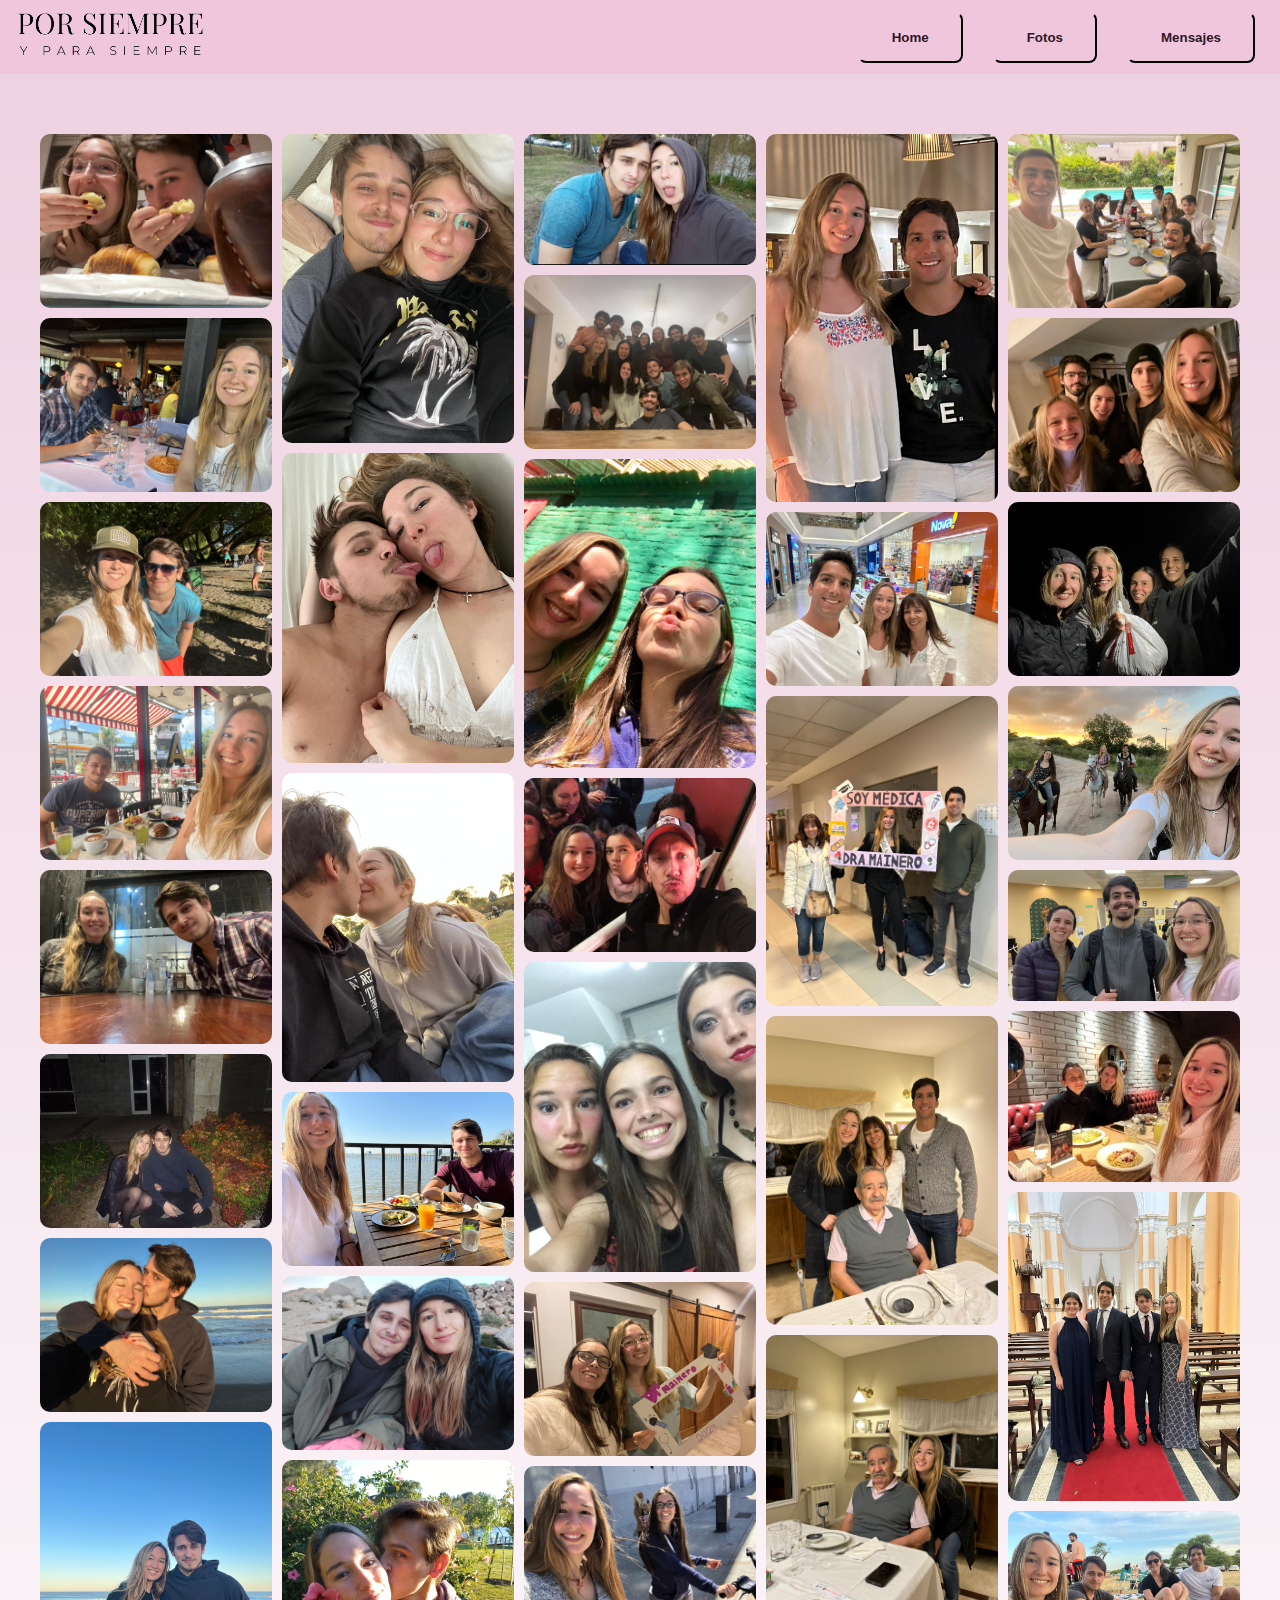
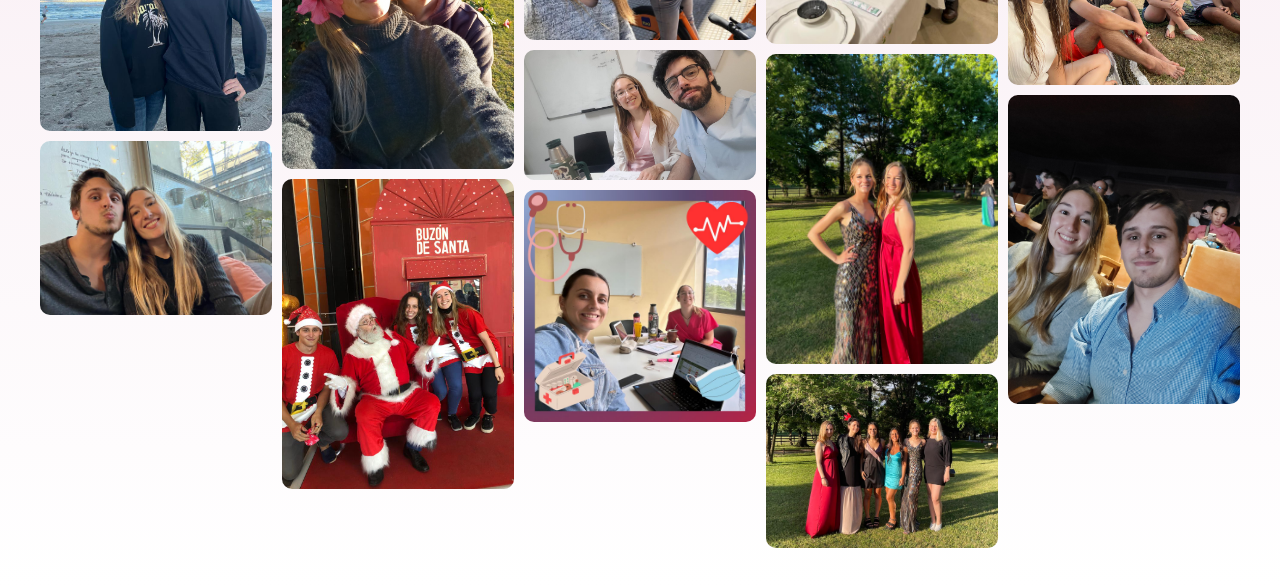
<file: fotos.html>
<!DOCTYPE html>
<html lang="es">
<head>
    <meta charset="UTF-8">
    <meta name="viewport" content="width=device-width, initial-scale=1.0">
    <title>Fotos</title>
    <link rel="website icon" type="png"
        href="V-photoaidcom-invert-removebg-preview(1).png">
    <link rel="stylesheet" href="styles.css"> <!-- Enlace al archivo CSS -->
</head>
<body>
    <!-- Barra de Navegación -->
    <nav>
        <div class="logo-container">
            <a href="index.html">
                <img src="Por_siempre-removebg-preview.png" alt="Logo" class="logo">
            </a>
        </div>
        <ul>
            
            <li><button class="btn" onclick="window.location.href='index.html'">Home</button></li>
            <li><button class="btn" onclick="window.location.href='fotos.html'">Fotos</button></li>
            <li><button class="btn" onclick="window.location.href='mensajes.html'">Mensajes</button></li>
        </ul>
    </nav>
    
    <!-- Contenido de la sección Fotos -->
    <section id="fotos">
        <!-- <h1 class="custom-title">Fotos</h1> -->
        <div class="main-content">
            <div class="grid">
                <img src="Imagenes\IMG-20231117-WA0013.jpg" alt="Foto 1" class="responsive-image">
                <img src="Imagenes\IMG-20231203-WA0013.jpg" alt="Foto 2" class="responsive-image">
                <img src="Imagenes\IMG-20231229-WA0058.jpg" alt="Foto 3" class="responsive-image">
                <img src="Imagenes\IMG-20240128-WA0006 (1).jpg" alt="Foto 4" class="responsive-image">
                <img src="Imagenes\IMG-20230909-WA0034.jpg" alt="Foto 5" class="responsive-image">
                <img src="Imagenes\IMG-20230723-WA0002.jpg" alt="Foto 6" class="responsive-image">
                <img src="Imagenes\IMG-20230526-WA0028.jpg" alt="Foto 7" class="responsive-image">
                <img src="Imagenes\IMG-20230526-WA0011.jpg" alt="Foto 8" class="responsive-image">
                <img src="Imagenes\IMG-20230513-WA0018.jpg" alt="Foto 9" class="responsive-image">
                <img src="Imagenes\IMG-20230505-WA0040.jpg" alt="Foto 10" class="responsive-image">
                <img src="Imagenes\IMG-20230304-WA0005.jpg" alt="Foto 11" class="responsive-image">
                <img src="Imagenes\IMG-20220619-WA0011.jpg" alt="Foto 12" class="responsive-image">
                <img src="Imagenes\IMG-20220813-WA0030.jpg" alt="Foto 13" class="responsive-image">
                <img src="Imagenes\20240103_212549 (1).jpg" alt="Foto 14" class="responsive-image">
                <img src="Imagenes\20220515_171044.jpg" alt="Foto 15" class="responsive-image">
                <img src="Imagenes\IMG-20211217-WA0031.jpg" alt="Foto 16" class="responsive-image">
                <img src="Imagenes\Screenshot_20220905-180819_WhatsApp.jpg" alt="Foto 17" class="responsive-image">
                <img src="Imagenes\IMG-20230520-WA0001.jpg" alt="Foto 18" class="responsive-image">
                <img src="Imagenes\Imagen de WhatsApp 2024-09-04 a las 14.30.28_8aa7cbb8.jpg" alt="Foto" class="responsive-image">
                <img src="Imagenes\Imagen de WhatsApp 2024-09-04 a las 14.30.28_31b773c1.jpg" alt="Foto" class="responsive-image">
                <img src="Imagenes\Imagen de WhatsApp 2024-09-04 a las 14.30.28_203aaa14.jpg" alt="Foto" class="responsive-image">
                <img src="Imagenes\Imagen de WhatsApp 2024-09-04 a las 14.30.28_903a24ec.jpg" alt="Foto" class="responsive-image">
                <img src="Imagenes\Imagen de WhatsApp 2024-09-04 a las 14.30.28_bc7464af.jpg" alt="Foto" class="responsive-image">
                <img src="Imagenes\Imagen de WhatsApp 2024-09-04 a las 13.54.22_9f7fd0b4.jpg" alt="Foto" class="responsive-image">
                <img src="Imagenes\Imagen de WhatsApp 2024-09-04 a las 16.01.28_4ce2e9aa.jpg" alt="Foto" class="responsive-image">
                <img src="Imagenes\Imagen de WhatsApp 2024-09-05 a las 08.41.05_a87ca24f.jpg" alt="Foto" class="responsive-image">
                <img src="Imagenes\Imagen de WhatsApp 2024-09-05 a las 08.41.05_5ce4b72b.jpg" alt="Foto" class="responsive-image">
                <img src="Imagenes\Imagen de WhatsApp 2024-09-05 a las 09.03.16_bfc42aac.jpg" alt="Foto" class="responsive-image">
                <img src="Imagenes\Imagen de WhatsApp 2024-09-05 a las 09.58.26_ce920f2d.jpg" alt="Foto" class="responsive-image">
                <img src="Imagenes\Imagen de WhatsApp 2024-09-05 a las 08.41.06_ba74f694.jpg" alt="Foto" class="responsive-image">
                <img src="Imagenes\Imagen de WhatsApp 2024-09-06 a las 12.10.36_3692a77a.jpg" alt="Foto" class="responsive-image">
                <img src="Imagenes\Imagen de WhatsApp 2024-09-06 a las 12.10.43_d3f77b38.jpg" alt="Foto" class="responsive-image">
                <img src="Imagenes\IMG-20221116-WA0024.jpg" alt="Foto" class="responsive-image">
                <img src="Imagenes\IMG-20220618-WA0002.jpg" alt="Foto" class="responsive-image">
                <img src="Imagenes\IMG-20230318-WA0003.jpg" alt="Foto" class="responsive-image">
                <img src="Imagenes\IMG-20230317-WA0020.jpg" alt="Foto" class="responsive-image">
                <img src="Imagenes\Imagen de WhatsApp 2024-09-08 a las 15.08.26_ff4bc7fe.jpg" alt="Foto" class="responsive-image">
                <img src="Imagenes\IMG-20240129-WA0011.jpg" alt="Foto" class="responsive-image">
                <img src="Imagenes\IMG-20221121-WA0096.jpg" alt="Foto" class="responsive-image">
                <img src="Imagenes\IMG-20221121-WA0027.jpg" alt="Foto" class="responsive-image">
                <img src="Imagenes\20240804_200359.jpg" alt="Foto" class="responsive-image">
                <!-- <img src= alt="Foto" class="responsive-image"> -->
                
            </div>
        </div>
    </section>

    <script src="scripts.js"></script> <!-- Enlace al archivo JavaScript -->
</body>
</html>
</file>
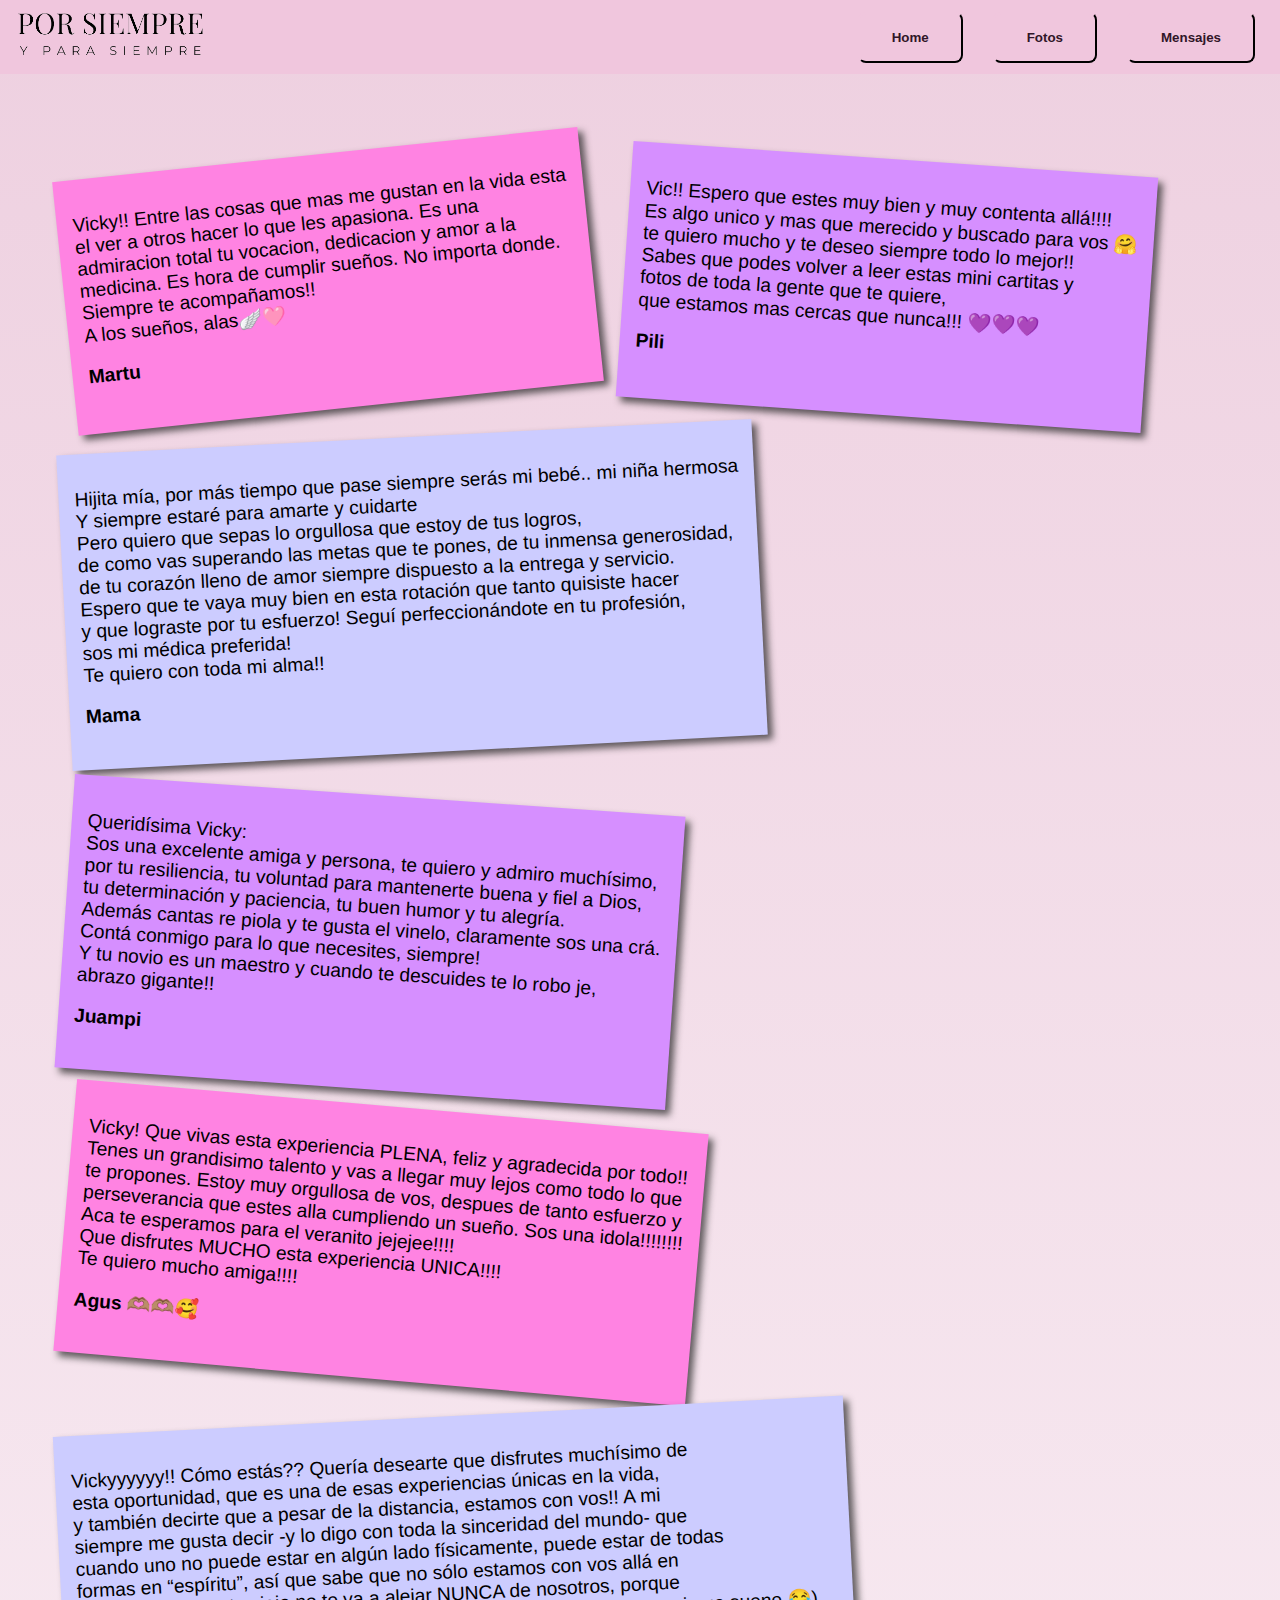
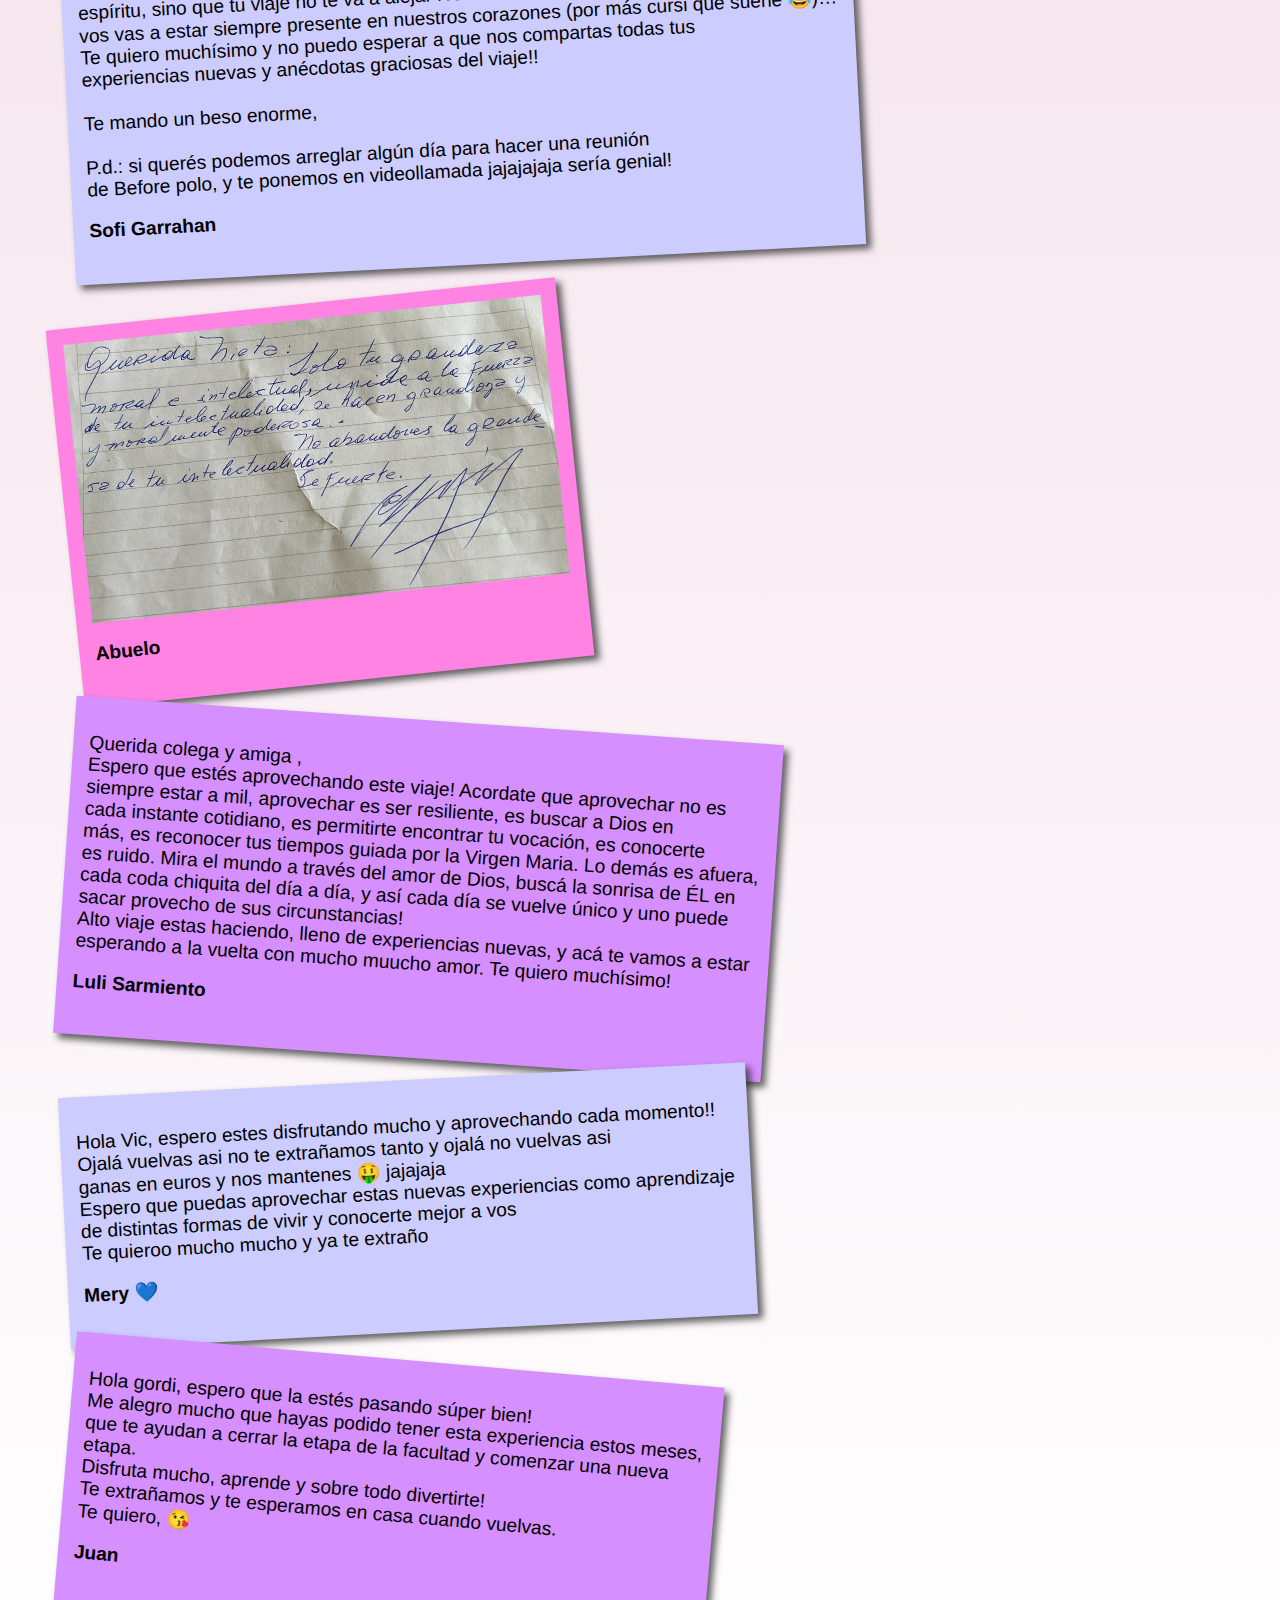
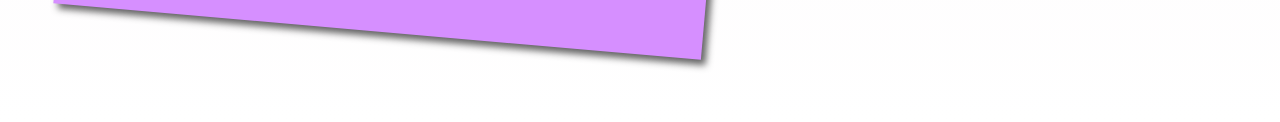
<file: mensajes.html>
<!DOCTYPE html>
<html lang="es">
<head>
    <meta charset="UTF-8">
    <meta name="viewport" content="width=device-width, initial-scale=1.0">
    <title>Mensajes</title>
    <link rel="website icon" type="png"
        href="V-photoaidcom-invert-removebg-preview(1).png">
    <link rel="stylesheet" href="styles.css"> <!-- Enlace al archivo CSS -->
</head>
<body>
    <!-- Barra de Navegación -->
    <nav>
        <div class="logo-container">
            <a href="index.html">
                <img src="Por_siempre-removebg-preview.png" alt="Logo" class="logo">
            </a>
        </div>
        <ul>
            
            <li><button class="btn" onclick="window.location.href='index.html'">Home</button></li>
            <li><button class="btn" onclick="window.location.href='fotos.html'">Fotos</button></li>
            <li><button class="btn" onclick="window.location.href='mensajes.html'">Mensajes</button></li>
        </ul>
    </nav>

    <ol>
        <li>
          <a href="#">
            <p>Vicky!! Entre las cosas que mas me gustan en la vida esta
              <br>el ver a otros hacer lo que les apasiona. Es una
              <br>admiracion total tu vocacion, dedicacion y amor a la
              <br>medicina. Es hora de cumplir sueños. No importa donde.
              <br>Siempre te acompañamos!! 
              <br>A los sueños, alas🪽🩷
              <h2>Martu</h2>
            </p>
          </a>
        </li>
        <li>
          <a href="#">
            <p>Vic!! Espero que estes muy bien y muy contenta allá!!!! 
              <br>Es algo unico y mas que merecido y buscado para vos 🤗
              <br>te quiero mucho y te deseo siempre todo lo mejor!! 
              <br>Sabes que podes volver a leer estas mini cartitas y 
              <br>fotos de toda la gente que te quiere, 
              <br>que estamos mas cercas que nunca!!! 💜💜💜
              <h2>Pili</h2>
            </p>
          </a>
        </li>
        <li>
          <a href="#">
            <p>Hijita mía, por más tiempo que pase siempre serás mi bebé.. mi niña hermosa
              <br>Y siempre estaré para amarte y cuidarte
              <br>Pero quiero que sepas lo orgullosa que estoy de tus logros, 
              <br>de como vas superando las metas que te pones, de tu inmensa generosidad, 
              <br>de tu corazón lleno de amor siempre dispuesto a la entrega y servicio.
              <br>Espero que te vaya muy bien en esta rotación que tanto quisiste hacer
              <br>y que lograste por tu esfuerzo! Seguí perfeccionándote en tu profesión, 
              <br>sos mi médica preferida!
              <br>Te quiero con toda mi alma!!</p>
            <h2>Mama</h2>
          </a>
        </li>
        <li>
          <a href="#">
            <p>Queridísima Vicky:
              <br>Sos una excelente amiga y persona, te quiero y admiro muchísimo, 
              <br>por tu resiliencia, tu voluntad para mantenerte buena y fiel a Dios,
              <br>tu determinación y paciencia, tu buen humor y tu alegría. 
              <br>Además cantas re piola y te gusta el vinelo, claramente sos una crá. 
              <br>Contá conmigo para lo que necesites, siempre! 
              <br>Y tu novio es un maestro y cuando te descuides te lo robo je, 
              <br>abrazo gigante!!</p>
            <h2>Juampi</h2>
          </a>
        </li>
        <li>
          <a href="#">
            <p>Vicky! Que vivas esta experiencia PLENA, feliz y agradecida por todo!!
              <br>Tenes un grandisimo talento y vas a llegar muy lejos como todo lo que 
              <br>te propones. Estoy muy orgullosa de vos, despues de tanto esfuerzo y 
              <br>perseverancia que estes alla cumpliendo un sueño. Sos una idola!!!!!!!! 
              <br>Aca te esperamos para el veranito jejejee!!!! 
              <br>Que disfrutes MUCHO esta experiencia UNICA!!!! 
              <br>Te quiero mucho amiga!!!!
            </p>
            <h2>Agus 🫶🏽🫶🏽🥰</h2>
          </a>
        </li>
        <li>
          <a href="#">
            <p>Vickyyyyyy!! Cómo estás?? Quería desearte que disfrutes muchísimo de 
              <br>esta oportunidad, que es una de esas experiencias únicas en la vida, 
              <br>y también decirte que a pesar de la distancia, estamos con vos!! A mi 
              <br>siempre me gusta decir -y lo digo con toda la sinceridad del mundo- que 
              <br>cuando uno no puede estar en algún lado físicamente, puede estar de todas 
              <br>formas en “espíritu”, así que sabe que no sólo estamos con vos allá en 
              <br>espíritu, sino que tu viaje no te va a alejar NUNCA de nosotros, porque 
              <br>vos vas a estar siempre presente en nuestros corazones (por más cursi que suene 😂)…
              <br>Te quiero muchísimo y no puedo esperar a que nos compartas todas tus 
              <br>experiencias nuevas y anécdotas graciosas del viaje!!
              <br>
              <br>Te mando un beso enorme,
              <br>
              <br>P.d.: si querés podemos arreglar algún día para hacer una reunión 
              <br>de Before polo, y te ponemos en videollamada jajajajaja sería genial!
            </p>
            <h2>Sofi Garrahan</h2>
          </a>
        </li>
        <li>
          <a href="#">
            <img src="Imagen de WhatsApp 2024-09-08 a las 14.17.25_4b57b145.jpg" alt="Foto"  width="480" height="280">
            <h2>Abuelo</h2>
          </a>
        </li>
        <li>
          <a href="#">
            <p>Querida colega y amiga ,
              <br>Espero que estés aprovechando este viaje! Acordate que aprovechar no es
              <br>siempre estar a mil, aprovechar es ser resiliente, es buscar a Dios en 
              <br>cada instante cotidiano, es permitirte encontrar tu vocación, es conocerte 
              <br>más, es reconocer tus tiempos guiada por la Virgen Maria. Lo demás es afuera, 
              <br>es ruido. Mira el mundo a través del amor de Dios, buscá la sonrisa de ÉL en 
              <br>cada coda chiquita del día a día, y así cada día se vuelve único y uno puede 
              <br>sacar provecho de sus circunstancias!
              <br>Alto viaje estas haciendo, lleno de experiencias nuevas, y acá te vamos a estar 
              <br>esperando a la vuelta con mucho muucho amor. Te quiero muchísimo!
            </p>
            <h2>Luli Sarmiento</h2>
          </a>
        </li>
        <li>
          <a href="#">
            <p>Hola Vic, espero estes disfrutando mucho y aprovechando cada momento!! 
              <br>Ojalá vuelvas asi no te extrañamos tanto y ojalá no vuelvas asi 
              <br>ganas en euros y nos mantenes 🤑 jajajaja
              <br>Espero que puedas aprovechar estas nuevas experiencias como aprendizaje 
              <br>de distintas formas de vivir y conocerte mejor a vos 
              <br>Te quieroo mucho mucho y ya te extraño
              </p>
            <h2>Mery 💙</h2>
          </a>
        </li>
        <li>
          <a href="#">
            <p>Hola gordi, espero que la estés pasando súper bien! 
              <br>Me alegro mucho que hayas podido tener esta experiencia estos meses, 
              <br>que te ayudan a cerrar la etapa de la facultad y comenzar una nueva 
              <br>etapa.
              <br>Disfruta mucho, aprende y sobre todo divertirte!
              <br>Te extrañamos y te esperamos en casa cuando vuelvas.
              <br>Te quiero, 😘
              </p>
            <h2>Juan</h2>
          </a>
        </li>
        <!-- <li>
          <a href="#">
            <p>Text Content #8</p>
            <h2>Title #1</h2>
          </a>
        </li> -->
    </ol>

    <script src="scripts.js"></script> <!-- Enlace al archivo JavaScript -->
</body>
</html>
</file>
<file: styles.css>
body {
    font-family: 'Arial', sans-serif;
    /*background-color: #eed0e0; /* Color de fondo cálido */ /*color martu: #eed0e0*/
    background: linear-gradient(to bottom, #eed0e0, #ffffff);
    color: #333;
    margin: 0;
    padding: 0;
}

@import url('https://fonts.googleapis.com/css2?family=Playfair+Display:wght@700&display=swap');

.hero {
  position: relative;
  width: 100%;
  height: 100vh;
  background-size: cover;
  background-position: center;
  border-radius: 10px;
}

/* Estilos para el contenedor del carrusel */
.carousel {
  position: absolute;
  top: 0;
  left: 0;
  width: 100%;
  height: 100%;
  z-index: -1; /* Envía el carrusel al fondo */
  overflow: hidden; /* Para que solo se vea una imagen a la vez */
}

/* Estilos para las imágenes del carrusel */
.carousel-images {
  display: flex;
  height: 100%;
  transition: transform 0.5s ease-in-out;
}

.slide {
  min-width: 100%; /* Cada imagen ocupa el 100% del ancho del contenedor */
  height: 100%;
  background-size: cover;
  background-position: center;
}

/* Botones para navegar el carrusel */
.prev, .next {
  position: absolute;
  top: 50%;
  transform: translateY(-50%);
  background-color: rgba(0, 0, 0, 0.5);
  color: white;
  border: none;
  padding: 10px;
  cursor: pointer;
  z-index: 2; /* Para que los botones se superpongan a las imágenes */
}

.prev {
  left: 10px;
}

.next {
  right: 10px;
}

/* Estilos para la animación del carrusel */
.carousel-images.active {
  transition: transform 0.5s ease-in-out;
}


.archivo-black-regular {
  font-family: "Archivo Black", sans-serif;
  z-index: 1;
  font-weight: 400;
  font-style: normal;
  font-optical-sizing: auto;
  font-variation-settings:
    "SOFT" 0,
    "WONK" 0;
  color: #311628;
  /*-webkit-text-stroke: 1px rgb(123, 123, 123); /* Grosor y color del borde */
  letter-spacing: 2px;
  margin-bottom: 20px;
  position: absolute;
  top: 20%;
  left: 7%;
}

h1.archivo-black-regular {
  font-size: 5rem;
  line-height: 1.2;
}

.custom-title {
  font-family: "Archivo Black", sans-serif;
  font-weight: 400;
  color: #333;
  text-transform: uppercase;
  letter-spacing: 2px;
  margin-bottom: 20px;
}

h1.custom-title {
  font-size: 3rem;
  line-height: 1.2;
  color: #000000;
  text-shadow: 2px 2px 5px #ff9bd2;
}

h2.custom-title {
  font-size: 2.5rem;
  line-height: 1.3;
  color: #000000;
}


nav {
    background-color: #f0c6dd; /* Color de barra de navegación */ /*color martu: #f4b6d6*/
    padding: 10px;
    text-align: center;
    display: flex;
    align-items: center; /* Alinea verticalmente al centro */
    justify-content: space-between; /* Distribuye el espacio entre el logo y los botones */
}

/* Estilos del contenedor del logo */
.logo-container {
  display: flex;
  align-items: center; /* Centra el logo verticalmente */
}

/* Estilos del logo */
.logo {
  height: 50px; /* Altura del logo; ajusta según sea necesario */
  cursor: pointer; /* Cambia el cursor a una mano al pasar sobre el logo */
}

nav ul {
    list-style: none;
    padding: 0;
    margin: 0;
    display: flex;
    justify-content: right;
}

nav ul li {
    margin: 0 15px;
}

/* Estilos para los botones adaptados */
.btn {
    padding: 1rem 2rem;
    font-weight: 700;
    background: #f0c6dd; /*color martu: #f4b6d6*/
    color: #311628;
    cursor: pointer;
    border-radius: 0.5rem;
    /*border-bottom: 2px solid blueviolet;
    border-right: 2px solid blueviolet;*/
    border-top: 2px solid #f0c6dd;
    border-left: 2px solid #f0c6dd;
    transition-duration: 1s;
    transition-property: border-top, border-left, border-bottom, border-right,
    box-shadow;
}

.btn:hover {
    border-top: 2px solid blueviolet;
    border-left: 2px solid blueviolet;
    border-bottom: 2px solid rgb(238, 103, 238);
    border-right: 2px solid rgb(238, 103, 238);
    box-shadow: rgba(240, 46, 170, 0.4) 5px 5px, rgba(240, 46, 170, 0.3) 10px 10px,
    rgba(240, 46, 170, 0.2) 15px 15px;
}

#home, #fotos, #mensajes {
    padding: 20px;
    margin-top: 20px;
}

.contador {
    display: flex;
    position: absolute;
    top: 55%;
    left: 60%;
    justify-content: center;
    gap: 20px;
    margin: 20px 0;
}

.tiempo {
    background-color: #311628;
    color: white;
    padding: 20px;
    border-radius: 10px;
    text-align: center;
    box-shadow: 0 4px 8px rgba(0, 0, 0, 0.1);
    transition: transform 0.3s ease;
}

.numero {
    font-size: 2.5em;
    font-weight: bold;
    display: block;
}

.etiqueta {
    font-size: 1em;
    text-transform: uppercase;
    margin-top: 5px;
}

.tiempo:hover {
    transform: scale(1.1); /* Animación al pasar el ratón */
}

@import url('https://fonts.googleapis.com/css2?family=Righteous&display=swap');

#mensaje-animado {
    font-family: 'Righteous', cursive;
    font-size: 2rem;
    color: #ff69b4;
    background-color: #fff;
    padding: 10px;
    border-radius: 10px;
    text-align: center;
    box-shadow: 0px 0px 20px rgba(0, 0, 0, 0.5);
    animation: parpadeo 1s infinite;
}

@keyframes parpadeo {
    0% { opacity: 1; }
    50% { opacity: 0.5; }
    100% { opacity: 1; }
}


.modern-card {
  max-width: 900px;
  margin: 20px auto;
  padding: 20px;
  background-color: #ffffff;
  border-radius: 15px;
  box-shadow: 0 4px 15px rgba(0, 0, 0, 0.1);
  font-family: "EB Garamond", serif;;
  color: #333;
  transition: transform 0.3s ease;
}
  
.modern-card:hover {
  transform: scale(1.02);
}
  
.card-title {
  font-size: 1.5em;
  font-weight: bold;
  color: #4a90e2;
  margin-bottom: 15px;
  text-align: center;
}
  
.card-content {
  font-size: 1.5em;
  line-height: 1.6;
  margin-bottom: 20px;
  text-indent: 40px;
  text-align: justify;
}

.card-footer {
  font-size: 0.9em;
  text-align: right;
  color: #666;
}
  
/* Responsiveness */
@media (max-width: 768px) {
  .modern-card {
    padding: 15px;
  }
  .card-title {
    font-size: 1.3em;
  }
  .card-content {
    font-size: 0.95em;
  }
  .card-footer {
    font-size: 0.85em;
  }
}
  
@media (max-width: 480px) {
  .modern-card {
    padding: 10px;
    margin: 10px;
  }
  .card-title {
    font-size: 1.1em;
  }
  .card-content {
    font-size: 0.9em;
  }
  .card-footer {
    font-size: 0.8em;
  }
}

.section-centrada {
  display: flex;               /* Activa Flexbox */
  flex-direction: column;       /* Alinea elementos verticalmente (columna) */
  justify-content: center;      /* Centra el contenido verticalmente */
  align-items: center;          /* Centra el contenido horizontalmente */
  height: 70vh;                /* Opcional: ocupa el 100% de la altura de la ventana */
  text-align: center;           /* Centra el texto */
}

.main-content {
  padding: 20px;
}
.main-content .grid {
  column-count: 5;
  column-gap: 10px;
}
.main-content .grid img {
  width: 100%;
  margin-bottom: 10px;
  border-radius: 10px;
  display: block;
}               
.image-container {
  display: flex;
  gap: 10px; /* Espacio entre imágenes */
}

.responsive-image {
  width: 100%;
  max-width: 300px; /* Tamaño máximo de la imagen */
  transition: transform 0.3s ease; /* Suavizar la transición */
}

.responsive-image:hover {
  transform: scale(2); /* Duplicar el tamaño de la imagen */
}


h2, p {
    font-size: 100%;
    font-weight: normal;
}

ol, li {
    list-style: none;
}

ol {
    overflow: hidden;
    padding: 3em;
}

ol li a {
    text-decoration: none;
    color: #000;
    background: rgb(255, 131, 226);
    padding: 1em;
    box-shadow: 5px 5px 7px rgba(33, 33, 33, 0.7);
    transition: transform 0.15s linear;
    transform: rotate(-6deg);
    /* Añadir si es necesario ajustar al contenido */
    display: inline-block;
}

ol li {
    margin: 1em;
    float: left;
}

ol li h2 {
    font-size: 120%;
    font-weight: bold;
    padding-bottom: 10px;
}

ol li p {
    font-family: "Reenie Beanie", Arial, sans-serif;
    font-size: 120%;
}

ol li:nth-child(even) a {
    transform: rotate(4deg);
    position: relative;
    top: 5px;
    background: rgb(214, 143, 255);
}

ol li:nth-child(3n) a {
    transform: rotate(-3deg);
    position: relative;
    top: -5px;
    background: #ccf;
}

ol li:nth-child(5n) a {
    transform: rotate(5deg);
    position: relative;
    top: -10px;
}

ol li a:hover,
ol li a:focus {
    box-shadow: 10px 10px 7px rgba(0, 0, 0, 0.7);
    transform: scale(1.25);
    position: relative;
    z-index: 5;
}
</file>
